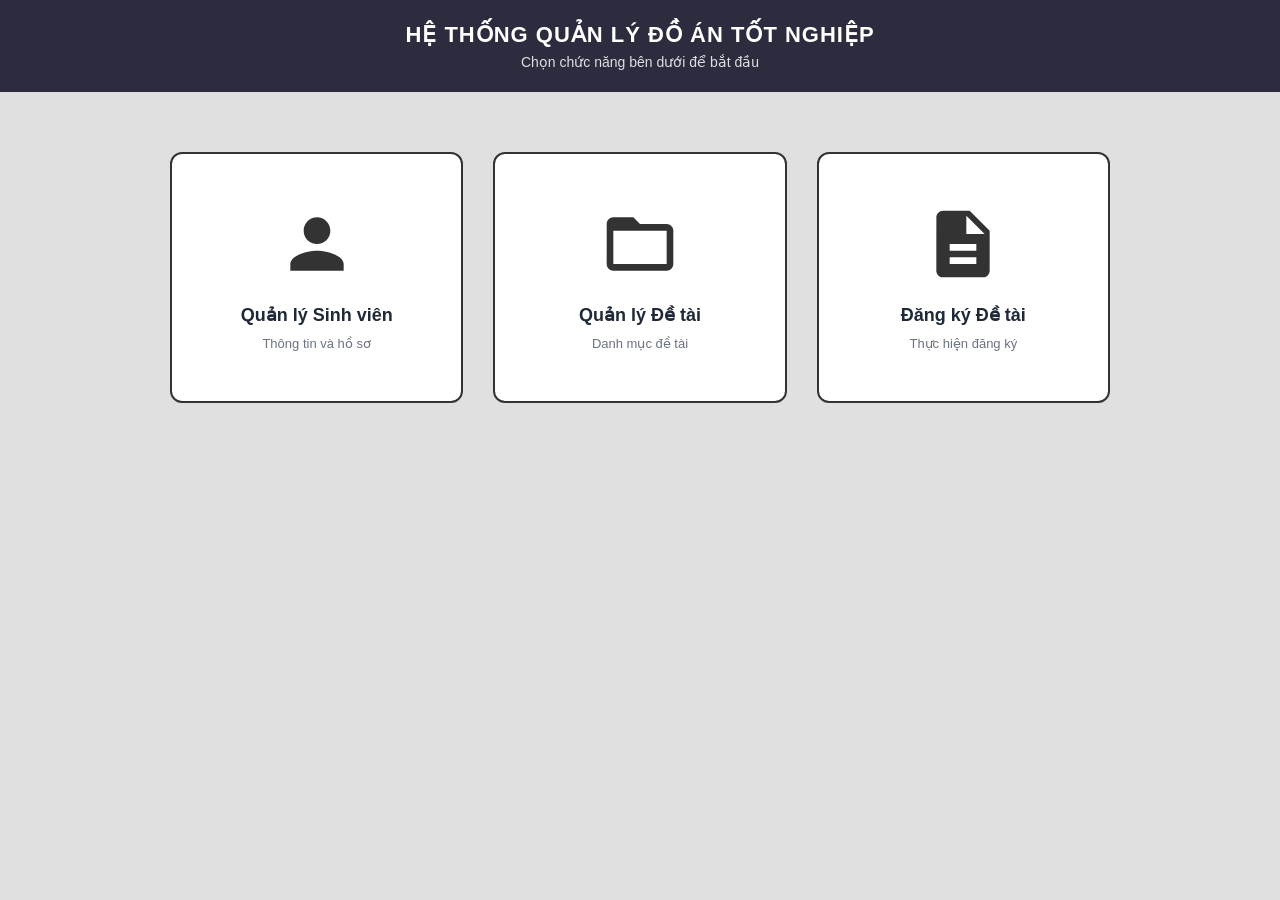
<file: Client/pages/index.html>
<!DOCTYPE html>
<html lang="vi">
<head>
    <meta charset="UTF-8">
    <meta name="viewport" content="width=device-width, initial-scale=1.0">
    <title>Hệ thống quản lý đồ án tốt nghiệp</title>
    <link rel="stylesheet" href="../css/style.css">
    <style>
        body {
            margin: 0;
            font-family: 'Segoe UI', Arial, sans-serif;
            background: #e0e0e0;
        }

        .index-header {
            background: #2c2c3e;
            color: #fff;
            text-align: center;
            padding: 22px 20px;
        }

        .index-header h1 {
            font-size: 22px;
            font-weight: 600;
            margin: 0 0 6px 0;
            letter-spacing: 1px;
        }

        .index-header p {
            font-size: 14px;
            margin: 0;
            opacity: 0.85;
        }

        .index-container {
            max-width: 1000px;
            margin: 60px auto;
            padding: 0 30px;
            display: grid;
            grid-template-columns: repeat(3, 1fr);
            gap: 30px;
        }

        .index-card {
            background: #fff;
            border: 2px solid #333;
            border-radius: 12px;
            padding: 50px 30px;
            text-align: center;
            text-decoration: none;
            color: #1f2937;
            transition: transform .2s, box-shadow .2s;
            display: flex;
            flex-direction: column;
            align-items: center;
            justify-content: center;
        }

        .index-card:hover {
            transform: translateY(-6px);
            box-shadow: 0 8px 20px rgba(0,0,0,.15);
        }

        .index-card-icon {
            width: 80px;
            height: 80px;
            margin-bottom: 20px;
        }

        .index-card-icon svg {
            width: 100%;
            height: 100%;
            fill: #333;
        }

        .index-card h2 {
            font-size: 18px;
            font-weight: 600;
            margin: 0 0 10px 0;
            color: #1f2937;
        }

        .index-card p {
            font-size: 13px;
            color: #6b7280;
            margin: 0;
        }

        @media (max-width: 768px) {
            .index-container {
                grid-template-columns: 1fr;
                gap: 20px;
                margin: 40px auto;
            }
        }
    </style>
</head>
<body>

    <div class="index-header">
        <h1>HỆ THỐNG QUẢN LÝ ĐỒ ÁN TỐT NGHIỆP</h1>
        <p>Chọn chức năng bên dưới để bắt đầu</p>
    </div>

    <div class="index-container">
        
        <!-- QUẢN LÝ SINH VIÊN -->
        <a href="students.html" class="index-card">
            <div class="index-card-icon">
                <svg viewBox="0 0 24 24" xmlns="http://www.w3.org/2000/svg">
                    <path d="M12 12c2.21 0 4-1.79 4-4s-1.79-4-4-4-4 1.79-4 4 1.79 4 4 4zm0 2c-2.67 0-8 1.34-8 4v2h16v-2c0-2.66-5.33-4-8-4z"/>
                </svg>
            </div>
            <h2>Quản lý Sinh viên</h2>
            <p>Thông tin và hồ sơ</p>
        </a>

        <!-- QUẢN LÝ ĐỀ TÀI -->
        <a href="theses.html" class="index-card">
            <div class="index-card-icon">
                <svg viewBox="0 0 24 24" xmlns="http://www.w3.org/2000/svg">
                    <path d="M20 6h-8l-2-2H4c-1.1 0-1.99.9-1.99 2L2 18c0 1.1.9 2 2 2h16c1.1 0 2-.9 2-2V8c0-1.1-.9-2-2-2zm0 12H4V8h16v10z"/>
                </svg>
            </div>
            <h2>Quản lý Đề tài</h2>
            <p>Danh mục đề tài</p>
        </a>

        <!-- ĐĂNG KÝ ĐỀ TÀI -->
        <a href="registrations.html" class="index-card">
            <div class="index-card-icon">
                <svg viewBox="0 0 24 24" xmlns="http://www.w3.org/2000/svg">
                    <path d="M14 2H6c-1.1 0-1.99.9-1.99 2L4 20c0 1.1.89 2 1.99 2H18c1.1 0 2-.9 2-2V8l-6-6zm2 16H8v-2h8v2zm0-4H8v-2h8v2zm-3-5V3.5L18.5 9H13z"/>
                </svg>
            </div>
            <h2>Đăng ký Đề tài</h2>
            <p>Thực hiện đăng ký</p>
        </a>

    </div>

</body>
</html>
</file>
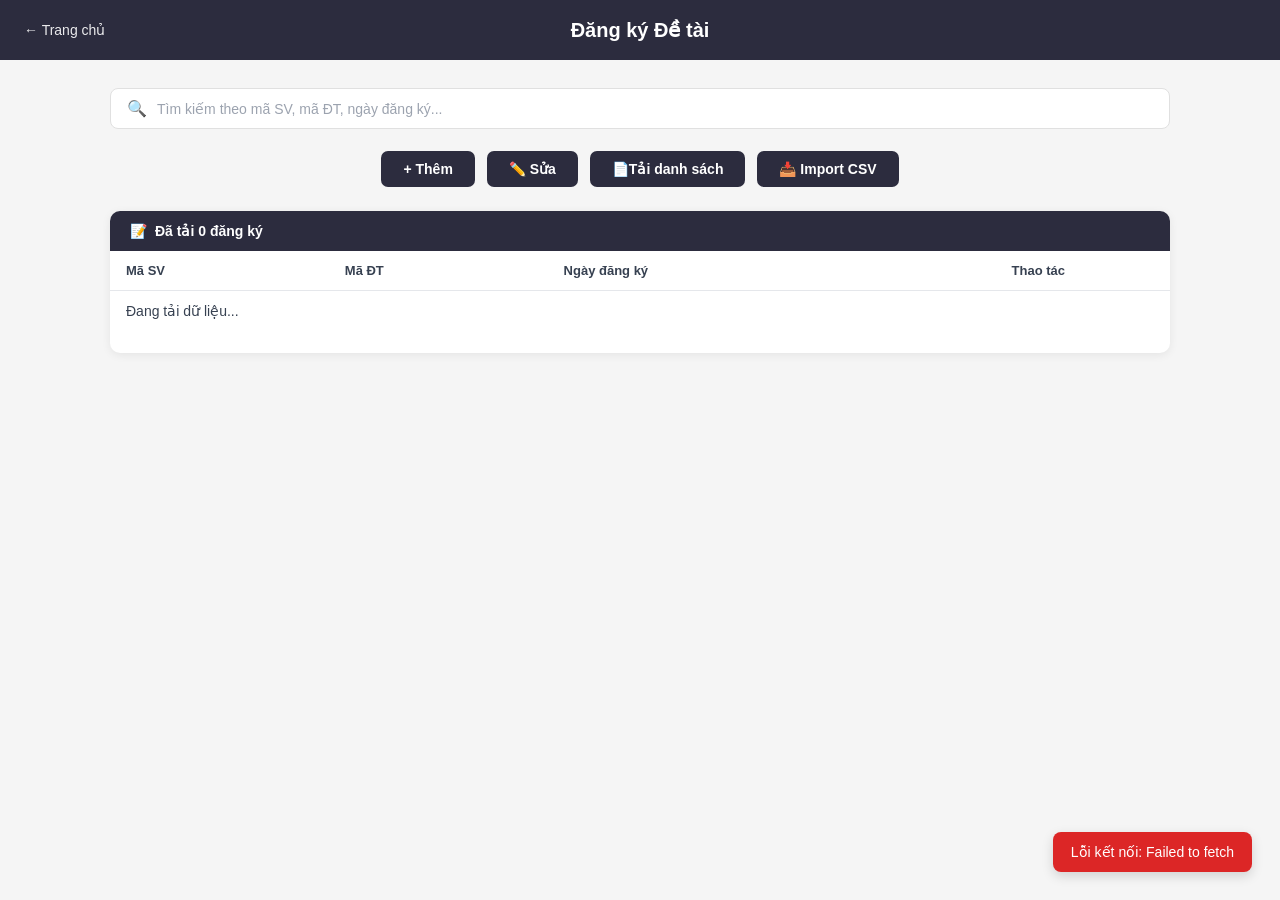
<file: Client/pages/registrations.html>
<!DOCTYPE html>
<html lang="vi">
<head>
    <meta charset="UTF-8">
    <meta name="viewport" content="width=device-width, initial-scale=1.0">
    <title>Đăng ký Đề tài</title>
    <link rel="stylesheet" href="../css/style.css">
</head>
<body>

    <header>
        <a href="index.html" class="back-btn">← Trang chủ</a>
        <h1>Đăng ký Đề tài</h1>
    </header>

    <div class="page-body">
        <!-- SEARCH BAR -->
        <div class="search-bar">
            <span class="search-icon">🔍</span>
            <input type="text" id="searchInput" placeholder="Tìm kiếm theo mã SV, mã ĐT, ngày đăng ký...">
        </div>

        <!-- ACTION BUTTONS -->
        <div class="action-bar">
            <button class="btn btn-dark" onclick="openAddModal()">+ Thêm</button>
            <button class="btn btn-dark" onclick="openEditModal()">✏️ Sửa</button>
            <button class="btn btn-dark" onclick="exportData()">📄Tải danh sách</button>
            <button class="btn btn-dark" onclick="triggerImport()">📥 Import CSV</button>
        </div>
        <!-- INPUT FILE ẨN -->
        <input type="file" id="importFileInput" accept=".xlsx,.xls,.csv" style="display:none" onchange="handleImport(event)">

        <!-- IMPORT ERROR PANEL -->
        <div id="importErrorPanel"></div>

        <!-- TABLE CARD -->
        <div class="table-card">
            <div class="table-header">
                <span>📝</span>
                <span id="countLabel">Đã tải 0 đăng ký</span>
            </div>

            <table>
                <thead>
                    <tr>
                        <th>Mã SV</th>
                        <th>Mã ĐT</th>
                        <th>Ngày đăng ký</th>
                        <th class="center">Thao tác</th>
                    </tr>
                </thead>
                <tbody id="tableBody">
                    <tr><td colspan="4" class="empty-row">Đang tải dữ liệu...</td></tr>
                </tbody>
            </table>

            <!-- PAGINATION -->
            <div class="pagination" id="pagination"></div>
        </div>
    </div>

    <!-- MODAL THÊM/SỬA -->
    <div class="modal-overlay" id="modalOverlay">
        <div class="modal">
            <h2 id="modalTitle">Đăng ký đề tài</h2>
            <div class="modal-field">
                <label>Mã sinh viên *</label>
                <input type="text" id="modalMaSV" placeholder="VD: SV001">
            </div>
            <div class="modal-field">
                <label>Mã đề tài *</label>
                <input type="text" id="modalMaDT" placeholder="VD: DT001">
            </div>
            <div class="modal-actions">
                <button class="btn btn-outline" onclick="closeModal()">Hủy</button>
                <button class="btn btn-dark" onclick="submitModal()">Lưu</button>
            </div>
        </div>
    </div>

    <!-- TOAST -->
    <div class="toast" id="toast"></div>

    <script src="https://cdn.sheetjs.com/xlsx-0.20.3/package/dist/xlsx.full.min.js"></script>
    <script src="../js/common.js"></script>
    <script src="../js/registrations.js"></script>

</body>
</html>
</file>
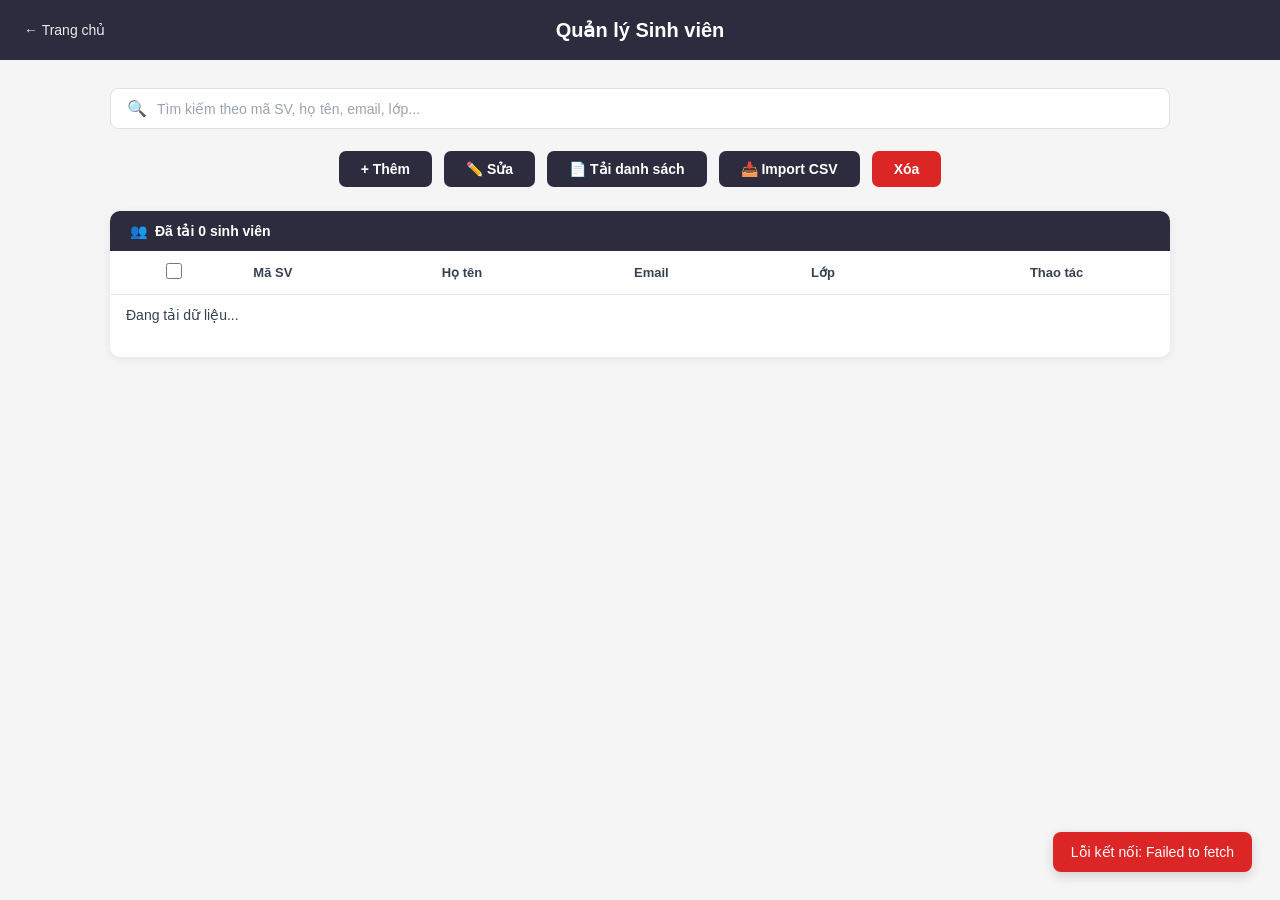
<file: Client/pages/students.html>
<!DOCTYPE html>
<html lang="vi">
<head>
    <meta charset="UTF-8">
    <meta name="viewport" content="width=device-width, initial-scale=1.0">
    <title>Quản lý Sinh viên</title>
    <link rel="stylesheet" href="../css/style.css">
</head>
<body>

    <header>
        <a href="index.html" class="back-btn">← Trang chủ</a>
        <h1>Quản lý Sinh viên</h1>
    </header>

    <div class="page-body">
        <!-- SEARCH BAR -->
        <div class="search-bar">
            <span class="search-icon">🔍</span>
            <input type="text" id="searchInput" placeholder="Tìm kiếm theo mã SV, họ tên, email, lớp...">
        </div>

        <!-- ACTION BUTTONS -->
        <div class="action-bar">
            <button class="btn btn-dark" onclick="openAddModal()">+ Thêm</button>
            <button class="btn btn-dark" onclick="openEditModal()">✏️ Sửa</button>
            <button class="btn btn-dark" onclick="exportData()">📄 Tải danh sách</button>
            <button class="btn btn-dark" onclick="triggerImport()">📥 Import CSV</button>
            <button class="btn btn-red" onclick="deleteSelected()">Xóa</button>
        </div>
        <!-- INPUT FILE ẨN -->
        <input type="file" id="importFileInput" accept=".xlsx,.xls,.csv" style="display:none" onchange="handleImport(event)">

        <!-- IMPORT ERROR PANEL -->
        <div id="importErrorPanel"></div>

        <!-- TABLE CARD -->
        <div class="table-card">
            <div class="table-header">
                <span>👥</span>
                <span id="countLabel">Đã tải 0 sinh viên</span>
            </div>

            <table>
                <thead>
                    <tr>
                        <th class="center"><input type="checkbox" id="checkAll" onchange="toggleAllCheckboxes()"></th>
                        <th>Mã SV</th>
                        <th>Họ tên</th>
                        <th>Email</th>
                        <th>Lớp</th>
                        <th class="center">Thao tác</th>
                    </tr>
                </thead>
                <tbody id="tableBody">
                    <tr><td colspan="6" class="empty-row">Đang tải dữ liệu...</td></tr>
                </tbody>
            </table>

            <!-- PAGINATION -->
            <div class="pagination" id="pagination"></div>
        </div>
    </div>

    <!-- MODAL THÊM/SỬA -->
    <div class="modal-overlay" id="modalOverlay">
        <div class="modal">
            <h2 id="modalTitle">Thêm sinh viên</h2>
            <div class="modal-field">
                <label>Mã sinh viên *</label>
                <input type="text" id="modalMaSV" placeholder="VD: SV001">
            </div>
            <div class="modal-field">
                <label>Họ tên *</label>
                <input type="text" id="modalHoTen" placeholder="VD: Nguyễn Văn A">
            </div>
            <div class="modal-field">
                <label>Email *</label>
                <input type="email" id="modalEmail" placeholder="VD: example@gmail.com">
            </div>
            <div class="modal-field">
                <label>Lớp</label>
                <input type="text" id="modalLop" placeholder="VD: CNTT01">
            </div>
            <div class="modal-actions">
                <button class="btn btn-outline" onclick="closeModal()">Hủy</button>
                <button class="btn btn-dark" id="modalSubmitBtn" onclick="submitModal()">Lưu</button>
            </div>
        </div>
    </div>

    <!-- TOAST -->
    <div class="toast" id="toast"></div>

    <script src="https://cdn.sheetjs.com/xlsx-0.20.3/package/dist/xlsx.full.min.js"></script>
    <script src="../js/common.js"></script>
    <script src="../js/students.js"></script>

</body>
</html>
</file>
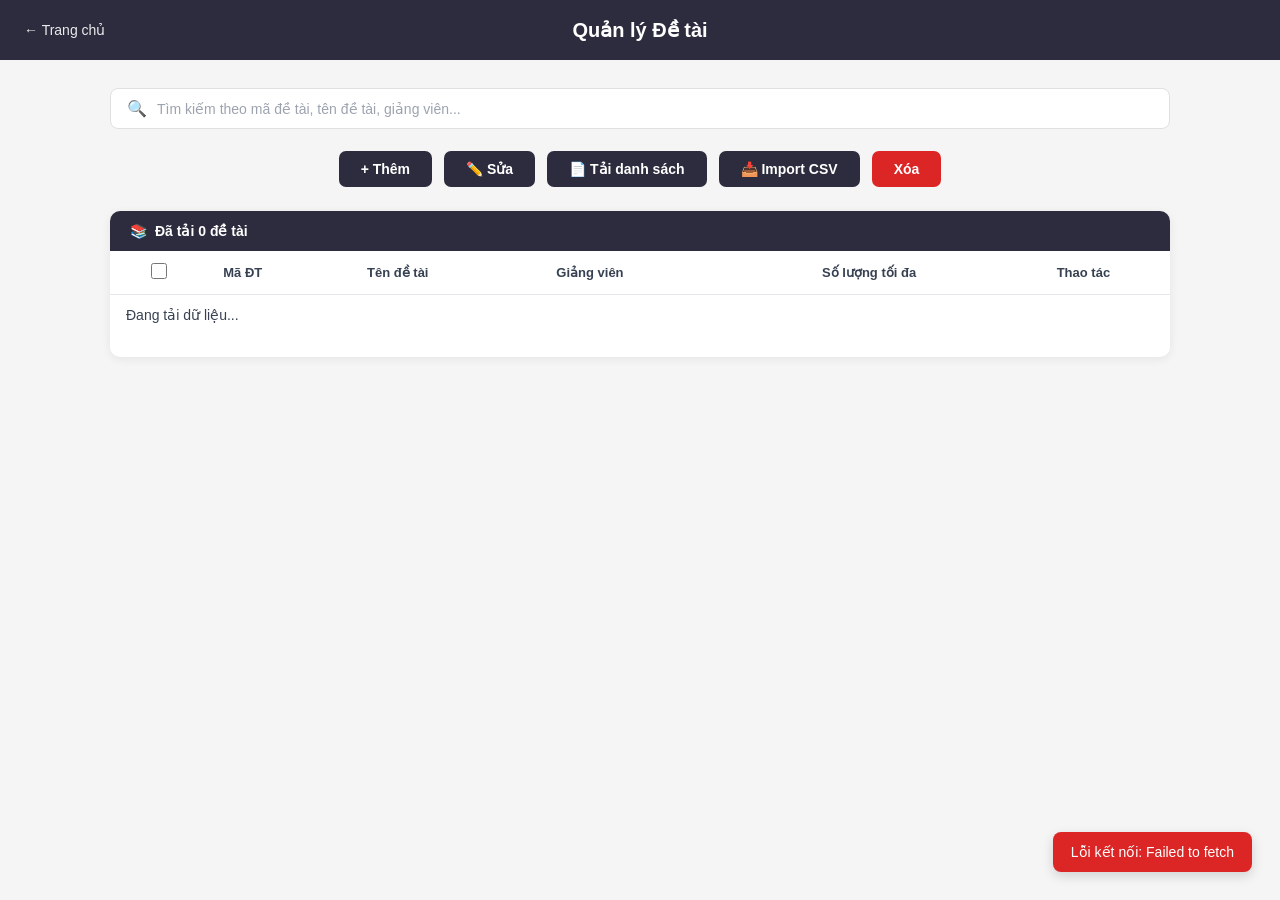
<file: Client/pages/theses.html>
<!DOCTYPE html>
<html lang="vi">
<head>
    <meta charset="UTF-8">
    <meta name="viewport" content="width=device-width, initial-scale=1.0">
    <title>Quản lý Đề tài</title>
    <link rel="stylesheet" href="../css/style.css">
</head>
<body>

    <header>
        <a href="index.html" class="back-btn">← Trang chủ</a>
        <h1>Quản lý Đề tài</h1>
    </header>

    <div class="page-body">
        <!-- SEARCH BAR -->
        <div class="search-bar">
            <span class="search-icon">🔍</span>
            <input type="text" id="searchInput" placeholder="Tìm kiếm theo mã đề tài, tên đề tài, giảng viên...">
        </div>

        <!-- ACTION BUTTONS -->
        <div class="action-bar">
            <button class="btn btn-dark" onclick="openAddModal()">+ Thêm</button>
            <button class="btn btn-dark" onclick="openEditModal()">✏️ Sửa</button>
            <button class="btn btn-dark" onclick="exportData()">📄 Tải danh sách</button>
            <button class="btn btn-dark" onclick="triggerImport()">📥 Import CSV</button>
            <button class="btn btn-red" onclick="deleteSelected()">Xóa</button>
        </div>
        <!-- INPUT FILE ẨN -->
        <input type="file" id="importFileInput" accept=".xlsx,.xls,.csv" style="display:none" onchange="handleImport(event)">

        <!-- IMPORT ERROR PANEL -->
        <div id="importErrorPanel"></div>

        <!-- TABLE CARD -->
        <div class="table-card">
            <div class="table-header">
                <span>📚</span>
                <span id="countLabel">Đã tải 0 đề tài</span>
            </div>

            <table>
                <thead>
                    <tr>
                        <th class="center"><input type="checkbox" id="checkAll" onchange="toggleAllCheckboxes()"></th>
                        <th>Mã ĐT</th>
                        <th>Tên đề tài</th>
                        <th>Giảng viên</th>
                        <th class="center">Số lượng tối đa</th>
                        <th class="center">Thao tác</th>
                    </tr>
                </thead>
                <tbody id="tableBody">
                    <tr><td colspan="6" class="empty-row">Đang tải dữ liệu...</td></tr>
                </tbody>
            </table>

            <!-- PAGINATION -->
            <div class="pagination" id="pagination"></div>
        </div>
    </div>

    <!-- MODAL THÊM/SỬA -->
    <div class="modal-overlay" id="modalOverlay">
        <div class="modal">
            <h2 id="modalTitle">Thêm đề tài</h2>
            <div class="modal-field">
                <label>Mã đề tài *</label>
                <input type="text" id="modalMaDT" placeholder="VD: DT001">
            </div>
            <div class="modal-field">
                <label>Tên đề tài *</label>
                <input type="text" id="modalTenDT" placeholder="VD: Hệ thống quản lý...">
            </div>
            <div class="modal-field">
                <label>Giảng viên</label>
                <input type="text" id="modalGiangVien" placeholder="VD: Nguyễn Văn A">
            </div>
            <div class="modal-field">
                <label>Số lượng tối đa *</label>
                <input type="number" id="modalSoLuong" placeholder="VD: 5" min="1">
            </div>
            <div class="modal-actions">
                <button class="btn btn-outline" onclick="closeModal()">Hủy</button>
                <button class="btn btn-dark" onclick="submitModal()">Lưu</button>
            </div>
        </div>
    </div>

    <!-- TOAST -->
    <div class="toast" id="toast"></div>

    <script src="https://cdn.sheetjs.com/xlsx-0.20.3/package/dist/xlsx.full.min.js"></script>
    <script src="../js/common.js"></script>
    <script src="../js/theses.js"></script>

</body>
</html>
</file>
<file: Client/css/style.css>
/* ===== RESET ===== */
*, *::before, *::after { box-sizing: border-box; margin: 0; padding: 0; }

body {
    font-family: 'Segoe UI', Arial, sans-serif;
    background: #f5f5f5;
    color: #1f2937;
    min-height: 100vh;
}

/* ===== HEADER ===== */
header {
    background: #2c2c3e;
    color: #fff;
    display: flex;
    align-items: center;
    justify-content: center;
    padding: 18px 24px;
    position: relative;
}

header h1 {
    font-size: 20px;
    font-weight: 600;
}

.back-btn {
    position: absolute;
    left: 24px;
    color: #fff;
    text-decoration: none;
    font-size: 14px;
    opacity: 0.9;
    transition: opacity .2s;
}
.back-btn:hover { opacity: 1; }

/* ===== INDEX PAGE ===== */
.home-grid {
    display: grid;
    grid-template-columns: repeat(3, 1fr);
    gap: 24px;
    max-width: 900px;
    margin: 60px auto;
    padding: 0 24px;
}

.home-card {
    background: #fff;
    border-radius: 12px;
    padding: 40px 28px;
    text-align: center;
    text-decoration: none;
    color: #1f2937;
    box-shadow: 0 2px 12px rgba(0,0,0,.08);
    transition: transform .15s, box-shadow .15s;
    display: block;
}
.home-card:hover { transform: translateY(-4px); box-shadow: 0 8px 24px rgba(0,0,0,.12); }
.home-card-icon { font-size: 44px; margin-bottom: 14px; }
.home-card h2 { font-size: 17px; color: #2563eb; margin-bottom: 8px; }
.home-card p  { font-size: 13px; color: #6b7280; line-height: 1.5; margin-bottom: 14px; }
.badge {
    display: inline-block;
    background: #dbeafe;
    color: #1d4ed8;
    padding: 3px 10px;
    border-radius: 20px;
    font-size: 12px;
    font-weight: 700;
}

/* ===== MAIN LAYOUT ===== */
.page-body {
    max-width: 1100px;
    margin: 0 auto;
    padding: 28px 20px;
}

/* ===== SEARCH BAR ===== */
.search-bar {
    display: flex;
    align-items: center;
    gap: 10px;
    background: #fff;
    border: 1px solid #e0e0e0;
    border-radius: 8px;
    padding: 10px 16px;
    margin-bottom: 22px;
}
.search-bar .search-icon { color: #9ca3af; font-size: 16px; }
.search-bar input {
    border: none;
    outline: none;
    font-size: 14px;
    width: 100%;
    color: #374151;
    background: transparent;
}
.search-bar input::placeholder { color: #9ca3af; }

/* ===== ACTION BUTTONS ===== */
.action-bar {
    display: flex;
    justify-content: center;
    gap: 12px;
    margin-bottom: 24px;
}

.btn {
    display: inline-flex;
    align-items: center;
    gap: 7px;
    padding: 10px 22px;
    border: none;
    border-radius: 7px;
    font-size: 14px;
    font-weight: 600;
    cursor: pointer;
    transition: opacity .15s, transform .1s;
}
.btn:hover  { opacity: .88; transform: translateY(-1px); }
.btn:active { transform: translateY(0); }

.btn-dark   { background: #2c2c3e; color: #fff; }
.btn-red    { background: #dc2626; color: #fff; }
.btn-outline {
    background: #fff;
    color: #1f2937;
    border: 1.5px solid #d1d5db;
}
.btn-outline:hover { background: #f9fafb; }

/* ===== TABLE CARD ===== */
.table-card { background: #fff; border-radius: 10px; overflow: hidden; box-shadow: 0 2px 10px rgba(0,0,0,.07); }

.table-header {
    background: #2c2c3e;
    color: #fff;
    padding: 12px 20px;
    font-size: 14px;
    font-weight: 600;
    display: flex;
    align-items: center;
    gap: 8px;
}

table { width: 100%; border-collapse: collapse; }

thead tr { background: #fff; border-bottom: 1px solid #e5e7eb; }
th {
    padding: 12px 16px;
    font-size: 13px;
    font-weight: 600;
    color: #374151;
    text-align: left;
    background: #fff;
}
th.center, td.center { text-align: center; }

tbody tr { border-bottom: 1px solid #f3f4f6; }
tbody tr:last-child { border-bottom: none; }
tbody tr:hover { background: #fafafa; }

td {
    padding: 12px 16px;
    font-size: 14px;
    color: #374151;
}

.btn-link-red {
    background: none;
    border: none;
    color: #dc2626;
    font-size: 14px;
    cursor: pointer;
    padding: 0;
    text-decoration: underline;
    font-weight: 500;
}
.btn-link-red:hover { color: #b91c1c; }

.btn-link-blue {
    background: none;
    border: none;
    color: #2563eb;
    font-size: 14px;
    cursor: pointer;
    padding: 0;
    text-decoration: underline;
    font-weight: 500;
    margin-right: 12px;
}
.btn-link-blue:hover { color: #1d4ed8; }

td input[type="checkbox"], th input[type="checkbox"] {
    width: 16px; height: 16px; cursor: pointer;
}

/* ===== PAGINATION ===== */
.pagination {
    display: flex;
    justify-content: center;
    align-items: center;
    gap: 6px;
    padding: 18px 0 4px;
}
.page-btn {
    min-width: 34px;
    height: 34px;
    border: 1px solid #d1d5db;
    border-radius: 6px;
    background: #fff;
    color: #374151;
    font-size: 13px;
    font-weight: 600;
    cursor: pointer;
    transition: background .15s;
}
.page-btn:hover:not(:disabled)   { background: #f3f4f6; }
.page-btn.active  { background: #2c2c3e; color: #fff; border-color: #2c2c3e; }
.page-btn:disabled { opacity: .4; cursor: default; }

.empty-row td { text-align: center; color: #9ca3af; font-style: italic; padding: 30px; }

/* ===== MODAL ===== */
.modal-overlay {
    display: none;
    position: fixed; inset: 0;
    background: rgba(0,0,0,.45);
    z-index: 1000;
    align-items: center;
    justify-content: center;
}
.modal-overlay.open { display: flex; }

.modal {
    background: #fff;
    border-radius: 12px;
    padding: 28px 30px;
    width: 500px;
    max-width: 95vw;
    box-shadow: 0 10px 40px rgba(0,0,0,.2);
    animation: slideIn .18s ease;
}
@keyframes slideIn {
    from { transform: translateY(-20px); opacity: 0; }
    to   { transform: translateY(0);     opacity: 1; }
}

.modal h2 {
    font-size: 18px;
    margin-bottom: 20px;
    color: #1f2937;
    font-weight: 600;
}

.modal-field {
    display: flex;
    flex-direction: column;
    gap: 6px;
    margin-bottom: 16px;
}
.modal-field label {
    font-size: 13px;
    font-weight: 600;
    color: #374151;
}
.modal-field input, .modal-field select {
    padding: 9px 12px;
    border: 1px solid #d1d5db;
    border-radius: 6px;
    font-size: 14px;
    transition: border-color .2s;
}
.modal-field input:focus, .modal-field select:focus {
    outline: none;
    border-color: #2563eb;
    box-shadow: 0 0 0 3px rgba(37,99,235,.1);
}
.modal-field input:disabled {
    background: #f9fafb;
    color: #6b7280;
}

.modal-actions {
    display: flex;
    justify-content: flex-end;
    gap: 10px;
    margin-top: 22px;
}

/* ===== TOAST ===== */
.toast {
    position: fixed;
    bottom: 28px; right: 28px;
    padding: 12px 18px;
    border-radius: 8px;
    font-size: 14px;
    font-weight: 500;
    color: #fff;
    opacity: 0;
    transform: translateY(10px);
    transition: opacity .25s, transform .25s;
    z-index: 2000;
    max-width: 360px;
    box-shadow: 0 4px 12px rgba(0,0,0,.15);
}
.toast.show { opacity: 1; transform: translateY(0); }
.toast.success { background: #16a34a; }
.toast.error   { background: #dc2626; }
.toast.info    { background: #2563eb; }

@media (max-width: 768px) {
    .home-grid { grid-template-columns: 1fr; }
    .action-bar { flex-wrap: wrap; }
    th, td { padding: 9px 10px; font-size: 13px; }
}

/* ===== IMPORT ERROR PANEL ===== */
#importErrorPanel {
    display: none;
    background: #fff5f5;
    border: 1.5px solid #fca5a5;
    border-radius: 8px;
    margin-bottom: 20px;
    overflow: hidden;
}

.import-error-header {
    display: flex;
    justify-content: space-between;
    align-items: center;
    background: #fee2e2;
    padding: 10px 16px;
    font-size: 14px;
    font-weight: 600;
    color: #b91c1c;
}

.import-error-close {
    background: none;
    border: none;
    font-size: 16px;
    cursor: pointer;
    color: #b91c1c;
    padding: 0 4px;
    line-height: 1;
}
.import-error-close:hover { color: #7f1d1d; }

.import-error-table {
    width: 100%;
    border-collapse: collapse;
    font-size: 13px;
}
.import-error-table thead tr {
    background: #fee2e2;
    border-top: 1px solid #fca5a5;
}
.import-error-table th {
    padding: 8px 16px;
    text-align: left;
    font-weight: 600;
    color: #b91c1c;
    background: #fee2e2;
}
.import-error-table tbody tr {
    border-top: 1px solid #fecaca;
}
.import-error-table tbody tr:hover { background: #fef2f2; }
.err-row-num {
    padding: 7px 16px;
    color: #dc2626;
    font-weight: 600;
    white-space: nowrap;
    width: 80px;
}
.err-row-msg {
    padding: 7px 16px;
    color: #374151;
}
</file>
